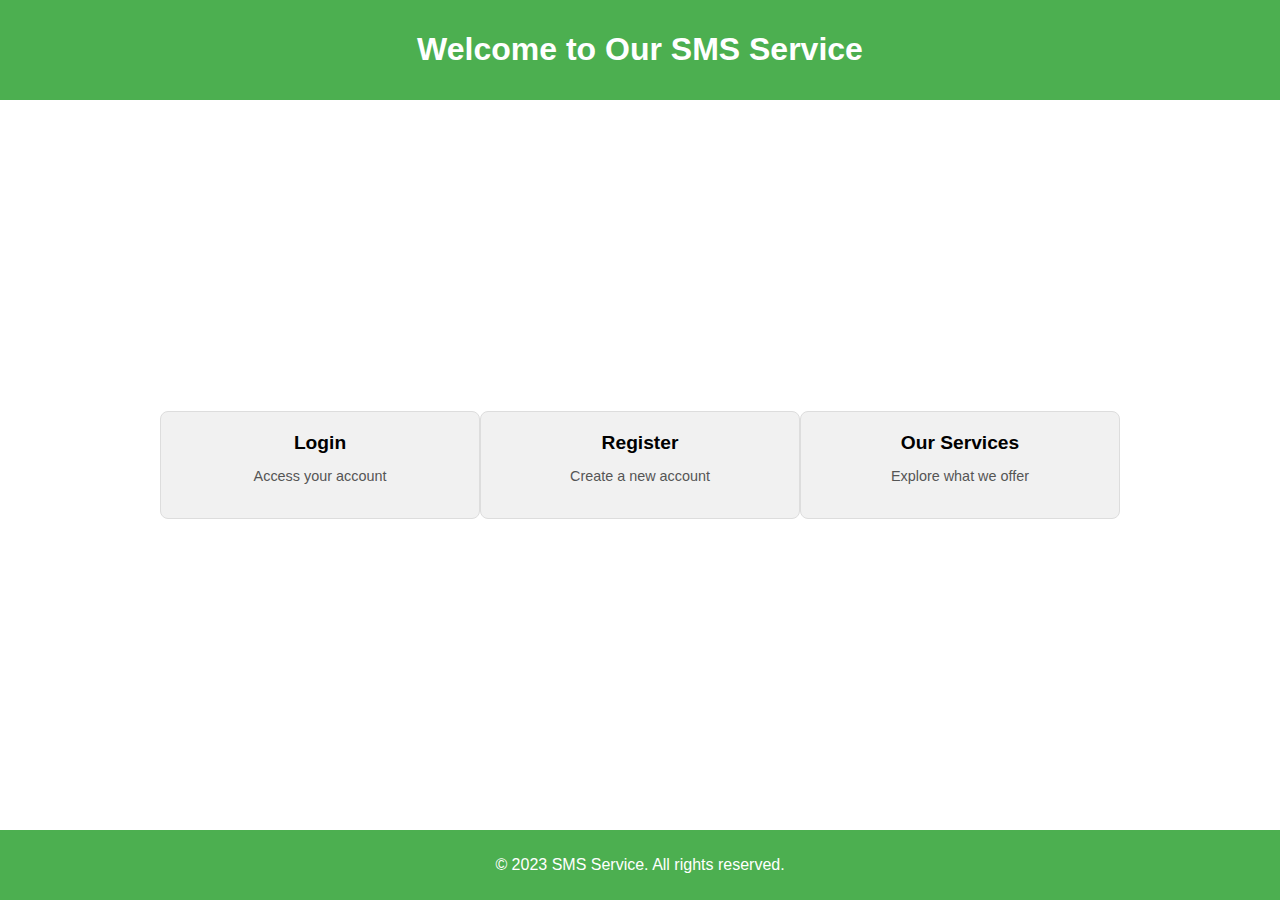
<file: TwilioSMSClient/target/TwilioSMSClient-1.0-SNAPSHOT/index.html>
<!DOCTYPE html>
<html lang="en">
<head>
    <meta charset="UTF-8">
    <meta name="viewport" content="width=device-width, initial-scale=1.0">
    <title>SMS Service</title>
    <style>
        body {
            font-family: Arial, sans-serif;
            margin: 0;
            padding: 0;
            display: flex;
            flex-direction: column;
            min-height: 100vh;
        }
        header, footer {
            background-color: #4CAF50;
            color: white;
            text-align: center;
            padding: 10px 0;
        }
        main {
            flex: 1;
            display: flex;
            justify-content: center;
            align-items: center;
            flex-direction: column;
            padding: 20px;
        }
        .box-container {
            display: flex;
            justify-content: space-around;
            width: 100%;
            max-width: 960px;
        }
        .box {
            background-color: #f1f1f1;
            border: 1px solid #ddd;
            border-radius: 8px;
            padding: 20px;
            text-align: center;
            width: 30%;
            cursor: pointer;
            transition: transform 0.2s, box-shadow 0.2s;
        }
        .box:hover {
            transform: scale(1.05);
            box-shadow: 0 4px 8px rgba(0, 0, 0, 0.2);
        }
        .box h3 {
            margin: 0 0 10px;
            font-size: 1.2em;
        }
        .box p {
            font-size: 0.9em;
            color: #555;
        }
    </style>
</head>
<body>
    <header>
        <h1>Welcome to Our SMS Service</h1>
    </header>
    <main>
        <div class="box-container">
            <div class="box" onclick="navigate('login')">
                <h3>Login</h3>
                <p>Access your account</p>
            </div>
            <div class="box" onclick="navigate('register')">
                <h3>Register</h3>
                <p>Create a new account</p>
            </div>
            <div class="box" onclick="navigate('services')">
                <h3>Our Services</h3>
                <p>Explore what we offer</p>
            </div>
        </div>
    </main>
    <footer>
        <p>&copy; 2023 SMS Service. All rights reserved.</p>
    </footer>
    <script>
        function navigate(page) {
            if (page === 'login') {
                window.location.href = 'pages/login.html';
            } else if (page === 'register') {
                window.location.href = 'register.html';
            } else if (page === 'services') {
                window.location.href = 'services.html';
            }
        }
    </script>
</body>
</html>
</file>
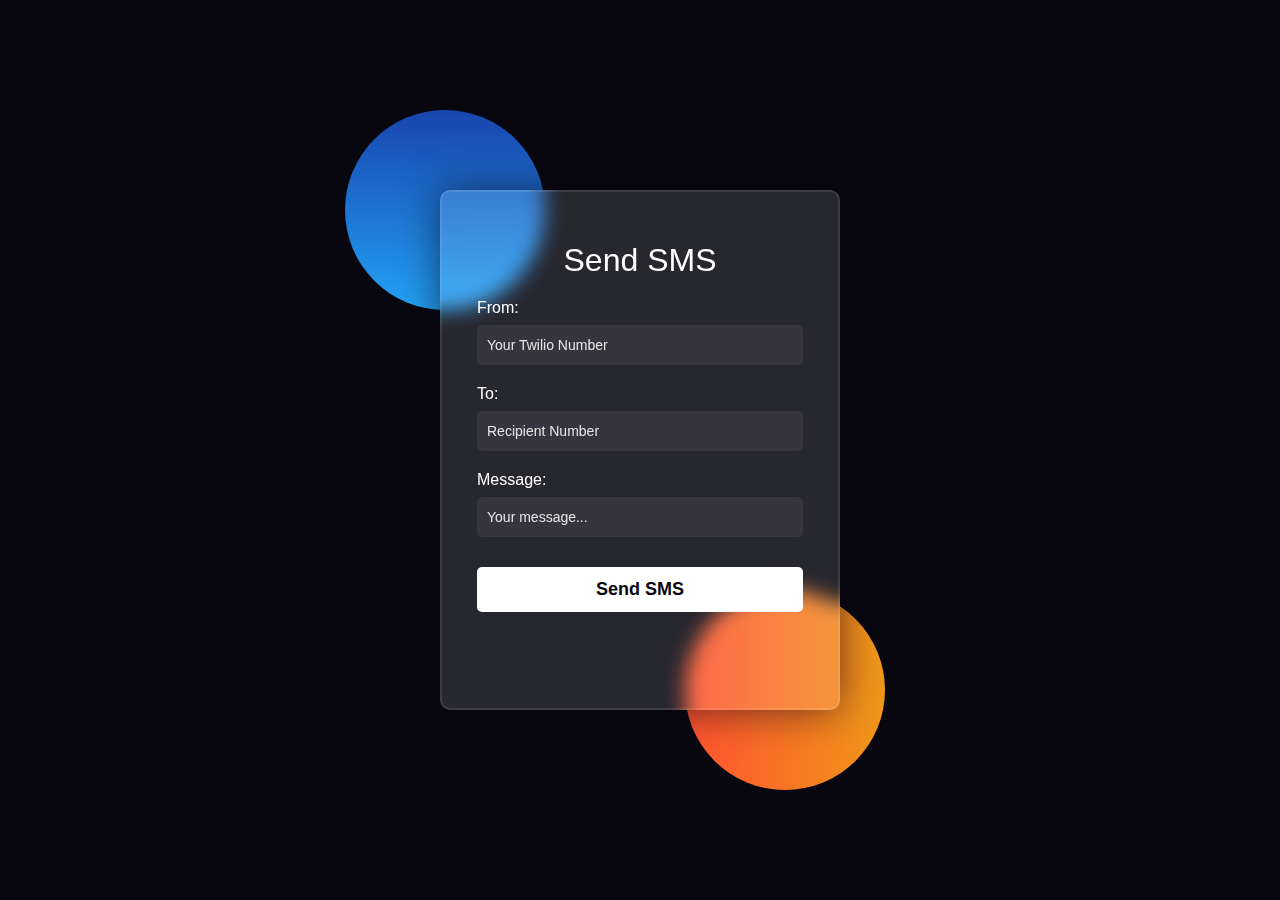
<file: TwilioSMSClient/target/TwilioSMSClient-1.0-SNAPSHOT/pages/customerHome.html>
<!DOCTYPE html>
<html lang="en">
<head>
    <meta charset="UTF-8">
    <meta name="viewport" content="width=device-width, initial-scale=1.0">
    <title>Send SMS</title>
    <link rel="stylesheet" href="../Styles/CustomerHome.css">
</head>
<body>
    <div class="background">
        <div class="shape"></div>
        <div class="shape"></div>
    </div>
    <form action="send_sms.php" method="POST">
        <h3>Send SMS</h3>
        <label for="from">From:</label>
        <input type="text" id="from" name="from" placeholder="Your Twilio Number" required>
        
        <label for="to">To:</label>
        <input type="text" id="to" name="to" placeholder="Recipient Number" required>
        
        <label for="body">Message:</label>
        <input type="text" id="body" name="body" placeholder="Your message..." required>
        
        <button type="submit">Send SMS</button>
    </form>
</body>
</html>
</file>
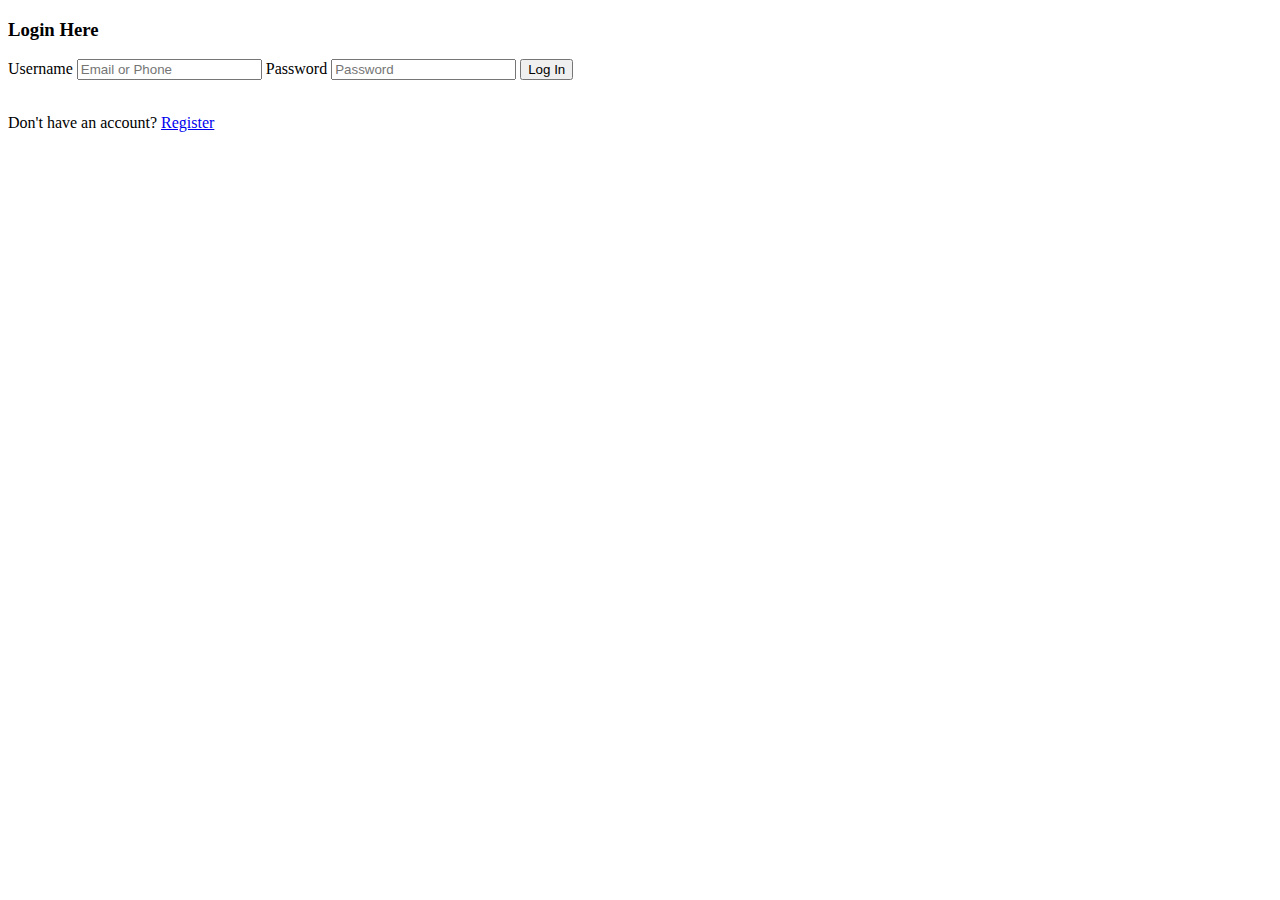
<file: TwilioSMSClient/target/TwilioSMSClient-1.0-SNAPSHOT/pages/login.html>
<!DOCTYPE html>
<html lang="en">
<head>
    <meta charset="UTF-8">
    <meta name="viewport" content="width=device-width, initial-scale=1.0">
    <title> Login Form</title>

    <link rel="stylesheet" href="../Styles/Styles.css">
</head>
<body>
    <div class="background">
        <div class="shape"></div>
        <div class="shape"></div>
    </div>
        <form action="/TwilioSMSClient/LoginServlet" method="post">
            <h3>Login Here</h3>

        <label for="username">Username</label>
        <input type="text" placeholder="Email or Phone" id="username"  name="username">

        <label for="password">Password</label>
        <input type="password" placeholder="Password" id="password"  name="password">

        <button>Log In</button><br><br>
        
        <div class="resgister-link">
            <p>Don't have an account? <a href="register.html">Register</a></p>
        </div>
    </form>
</body>
</html>
</file>
<file: TwilioSMSClient/target/TwilioSMSClient-1.0-SNAPSHOT/Styles/CustomerHome.css>
*, *:before, *:after {
    padding: 0;
    margin: 0;
    box-sizing: border-box;
}

body {
    background-color: #080710;
    font-family: 'Poppins', sans-serif;
}

.background {
    width: 430px;
    height: 520px;
    position: absolute;
    transform: translate(-50%, -50%);
    left: 50%;
    top: 50%;
}

.background .shape {
    height: 200px;
    width: 200px;
    position: absolute;
    border-radius: 50%;
}

.shape:first-child {
    background: linear-gradient(#1845ad, #23a2f6);
    left: -80px;
    top: -80px;
}

.shape:last-child {
    background: linear-gradient(to right, #ff512f, #f09819);
    right: -30px;
    bottom: -80px;
}

form {
    height: 520px;
    width: 400px;
    background-color: rgba(255, 255, 255, 0.13);
    position: absolute;
    transform: translate(-50%, -50%);
    top: 50%;
    left: 50%;
    border-radius: 10px;
    backdrop-filter: blur(10px);
    border: 2px solid rgba(255, 255, 255, 0.1);
    box-shadow: 0 0 40px rgba(8, 7, 16, 0.6);
    padding: 50px 35px;
    color: #ffffff;
}

form h3 {
    font-size: 32px;
    font-weight: 500;
    text-align: center;
}

label {
    display: block;
    margin-top: 20px;
    font-size: 16px;
    font-weight: 500;
}

input {
    width: 100%;
    height: 40px;
    margin-top: 8px;
    padding: 0 10px;
    background-color: rgba(255, 255, 255, 0.07);
    border-radius: 5px;
    color: #ffffff;
    font-size: 14px;
    border: none;
}

::placeholder {
    color: #e5e5e5;
}

button {
    margin-top: 30px;
    width: 100%;
    background-color: #ffffff;
    color: #080710;
    padding: 12px 0;
    font-size: 18px;
    font-weight: 600;
    border-radius: 5px;
    cursor: pointer;
    border: none;
}
</file>
<file: TwilioSMSClient/target/TwilioSMSClient-1.0-SNAPSHOT/Styles/Styles.css>
/*
Click nbfs://nbhost/SystemFileSystem/Templates/Licenses/license-default.txt to change this license
Click nbfs://nbhost/SystemFileSystem/Templates/JSP_Servlet/CascadeStyleSheet.css to edit this template
*/
/* 
    Created on : Feb 13, 2025, 2:52:21 AM
    Author     : mibrahim
*/
</file>
